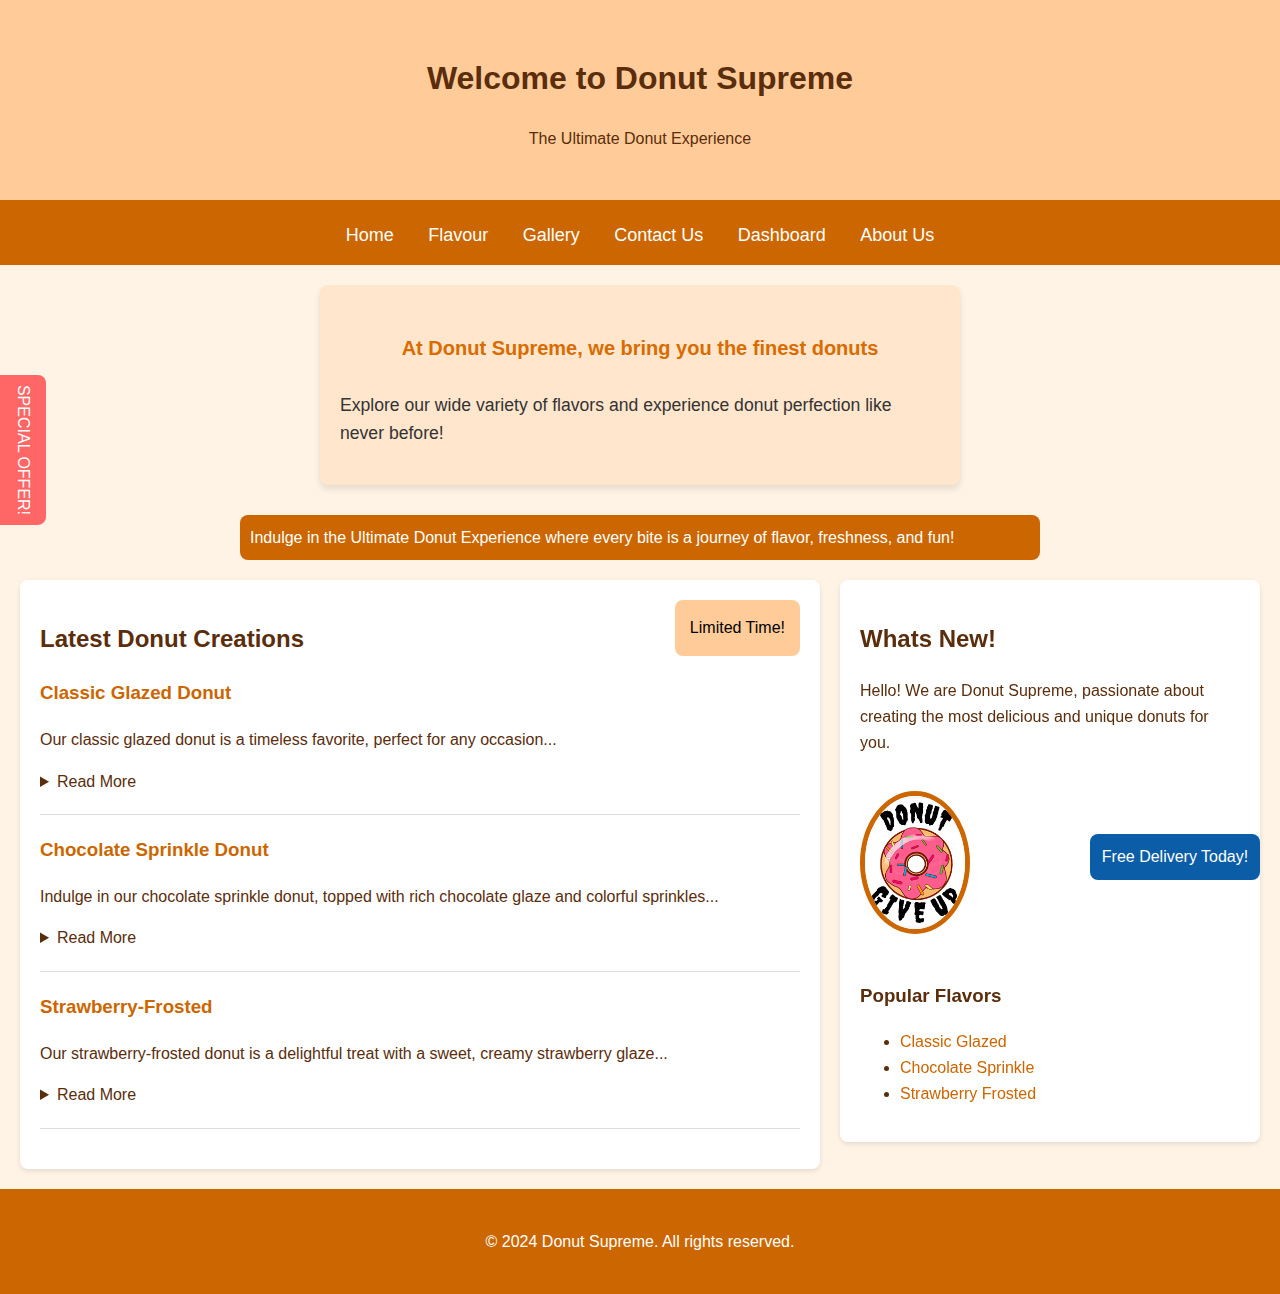
<file: index.html>
<!DOCTYPE html>
<html lang="en">
<head>
    <meta charset="UTF-8">
    <meta name="viewport" content="width=device-width, initial-scale=1.0">
    <title>Donut Supreme - The Ultimate Donut</title>
    <script>

        document.addEventListener("DOMContentLoaded", function () {
    
         alert("Welcome to my website!");
    
        });
    
       </script>
    <link rel="stylesheet" href="style.css">
</head>
<body>

    <header>
        <h1>Welcome to Donut Supreme</h1>
        <p>The Ultimate Donut Experience</p>
    </header>

    <nav>
        <a href="index.html">Home</a>
        <a href="Flavour.html">Flavour</a>
        <a href="Gallery.html">Gallery</a>
        <a href="Contact Us.html">Contact Us</a>
        <a href="Dashboard.html">Dashboard</a>
        <a href="About Us.html">About Us</a>
    </nav>

    <div class="container"> 
        <div class="static-content">
            <h4>At Donut Supreme, we bring you the finest donuts</h4>
            <p>Explore our wide variety of flavors and experience donut perfection like never before!</p>
        </div>
        <div class="relative-box">Indulge in the Ultimate Donut Experience where every bite is a journey of flavor, freshness, and fun!</div>
    </div>

    <main>
        <section>
            <h2>Latest Donut Creations</h2>

            <article>
                <h3>Classic Glazed Donut</h3>
                <p>Our classic glazed donut is a timeless favorite, perfect for any occasion...</p>
                <details>
                    <summary>Read More</summary>
                    <p><img src="images/classic-glazed.png" alt="Classic Glazed Donut" class="donut-image"></p>
                </details>
            </article>

            <article>
                <h3>Chocolate Sprinkle Donut</h3>
                <p>Indulge in our chocolate sprinkle donut, topped with rich chocolate glaze and colorful sprinkles...</p>
                <details>
                    <summary>Read More</summary>
                    <p><img src="images/chocolate-sprinkle.png" alt="Chocolate Sprinkle Donut" class="donut-image"></p>
                </details>
            </article>

            <article>
                <h3>Strawberry-Frosted</h3>
                <p>Our strawberry-frosted donut is a delightful treat with a sweet, creamy strawberry glaze...</p>
                <details>
                    <summary>Read More</summary>
                    <p><img src="images/Strawberry-Frosted.png" alt="Chocolate Sprinkle Donut" class="donut-image"></p>
                </details>
            </article>

            <div class="absolute-box">Limited Time!</div>
        </section>

        <aside>
            <h2>Whats New!</h2>
            <p>Hello! We are Donut Supreme, passionate about creating the most delicious and unique donuts for you.</p>
            <img src="images/donut-give-up.jpg" alt="Donut Give Up" class="donut-image" style="width: 100px;">

            <h3>Popular Flavors</h3>
            <ul>
                <li><a href="Menu.html">Classic Glazed</a></li>
                <li><a href="Menu.html">Chocolate Sprinkle</a></li>
                <li><a href="Menu.html">Strawberry Frosted</a></li>
            </ul>
        </aside>
    </main>

    <div class="fixed-box">Free Delivery Today!</div>
    <div class="special-offer">SPECIAL OFFER!</div>

    <footer>
        <p>&copy; 2024 Donut Supreme. All rights reserved.</p>
    </footer>

</body>
</html>
</file>
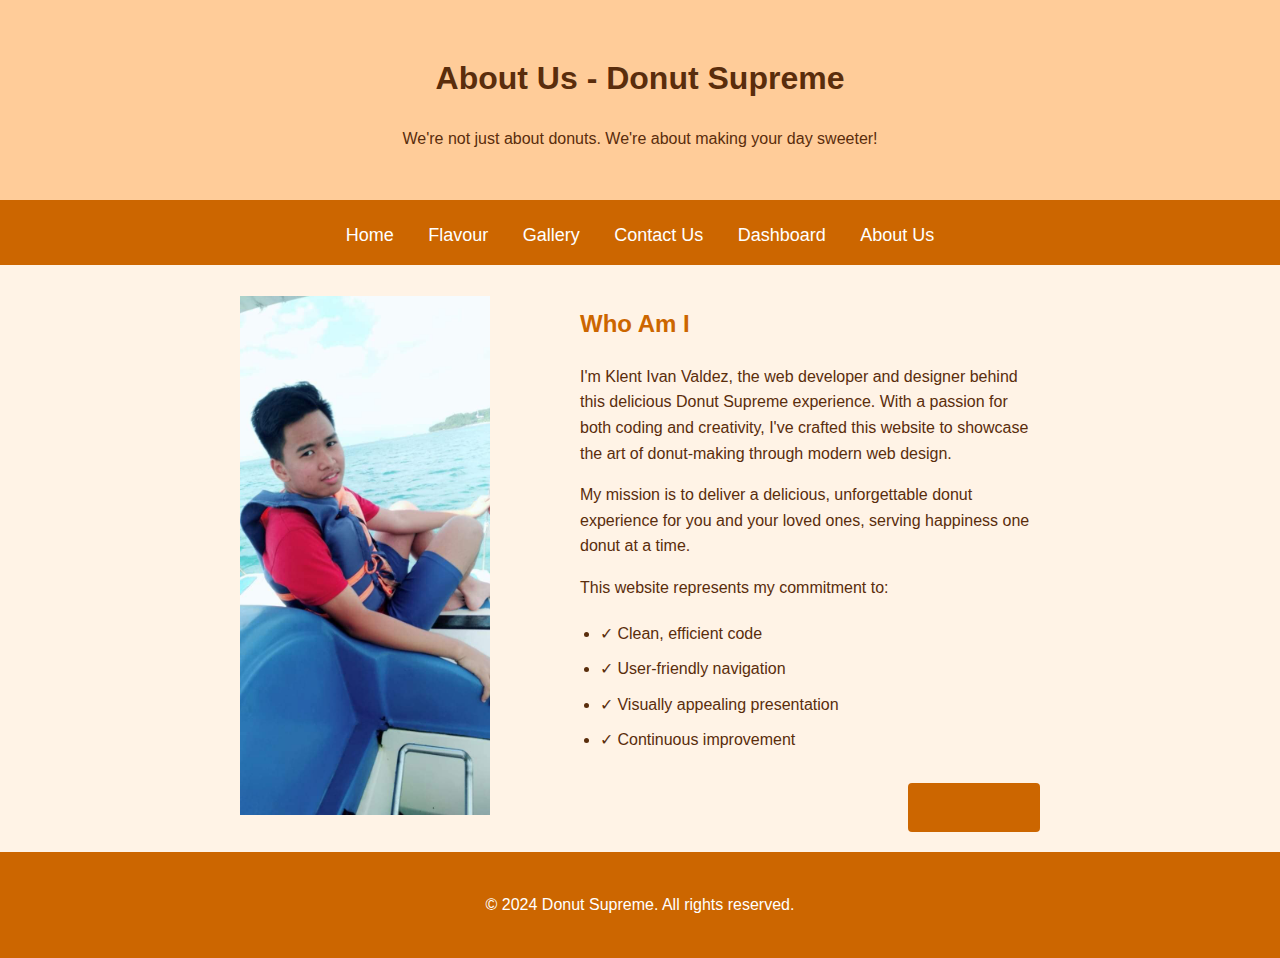
<file: About Us.html>
<!DOCTYPE html>
<html lang="en">
<head>
    <meta charset="UTF-8">
    <meta name="viewport" content="width=device-width, initial-scale=1.0">
    <title>About Us - Donut Supreme</title>
    <link rel="stylesheet" href="style.css">
</head>
<body>
    <header>
        <h1>About Us - Donut Supreme</h1>
        <p>We're not just about donuts. We're about making your day sweeter!</p>
    </header>

    <nav>
        <a href="index.html">Home</a>
        <a href="Flavour.html">Flavour</a>
        <a href="Gallery.html">Gallery</a>
        <a href="Contact Us.html">Contact Us</a>
        <a href="Dashboard.html">Dashboard</a>
        <a href="About Us.html">About Us</a>
    </nav>

    <div class="container">
        <div class="about-container">
            <div class="about-content">
                <div class="about-image">
                    <img src="images/Who-Am-I.jpg" alt="Who Am I" class="Who-Am-I"style="width: 250px; height: auto;">
                </div>
                <div class="about-text">
                    <h2>Who Am I</h2>
                    <p>I'm Klent Ivan Valdez, the web developer and designer behind this delicious Donut Supreme experience. With a passion for both coding and creativity, I've crafted this website to showcase the art of donut-making through modern web design.</p>
                    <p>My mission is to deliver a delicious, unforgettable donut experience for you and your loved ones, serving happiness one donut at a time.</p>
                    <p>This website represents my commitment to:</p>
                    <ul>
                        <li>✓ Clean, efficient code</li>
                        <li>✓ User-friendly navigation</li>
                        <li>✓ Visually appealing presentation</li>
                        <li>✓ Continuous improvement</li>
                    </ul>
                    <div class="lets-talk-btn">
                        <a href="Contact Us.html" class="btn">Let's Talk</a>
                    </div>
                </div>
            </div>
        </div>
    </div>

    <footer>
        <p>&copy; 2024 Donut Supreme. All rights reserved.</p>
    </footer>
</body>
</html>
</file>
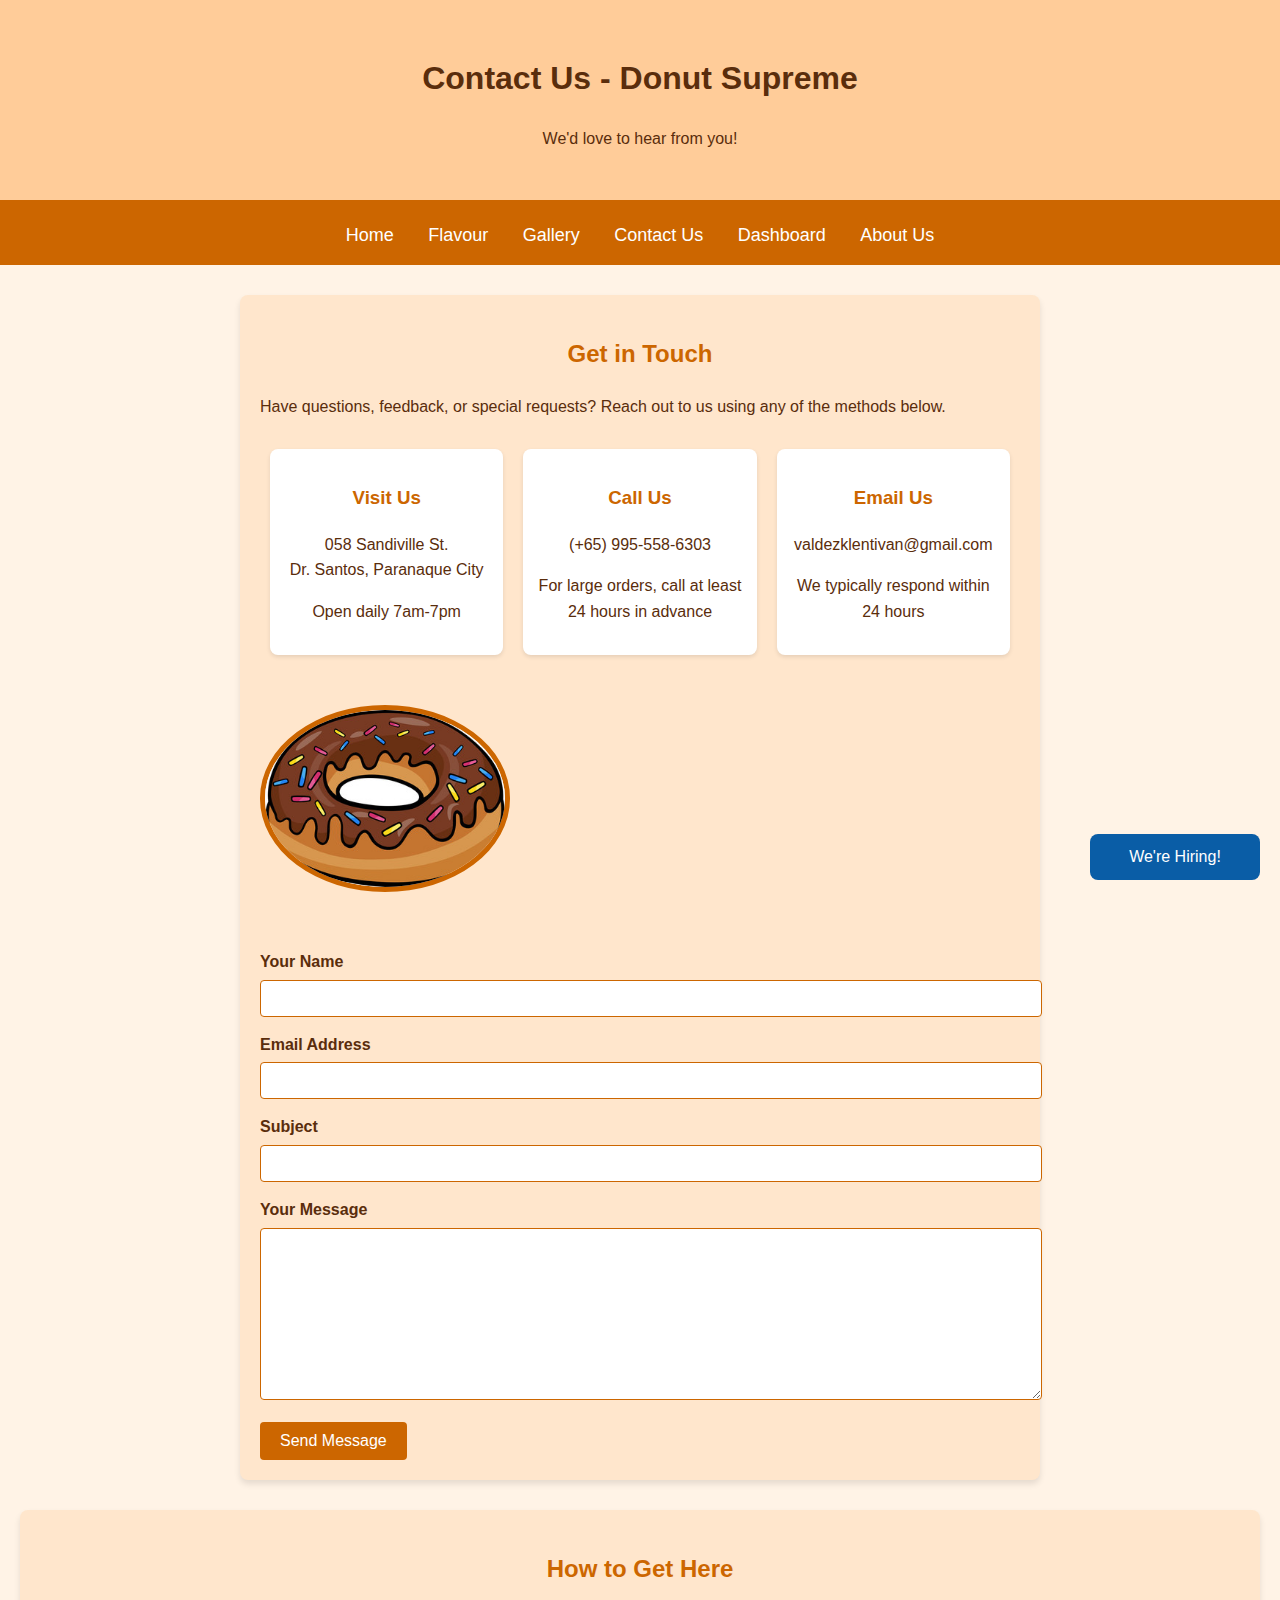
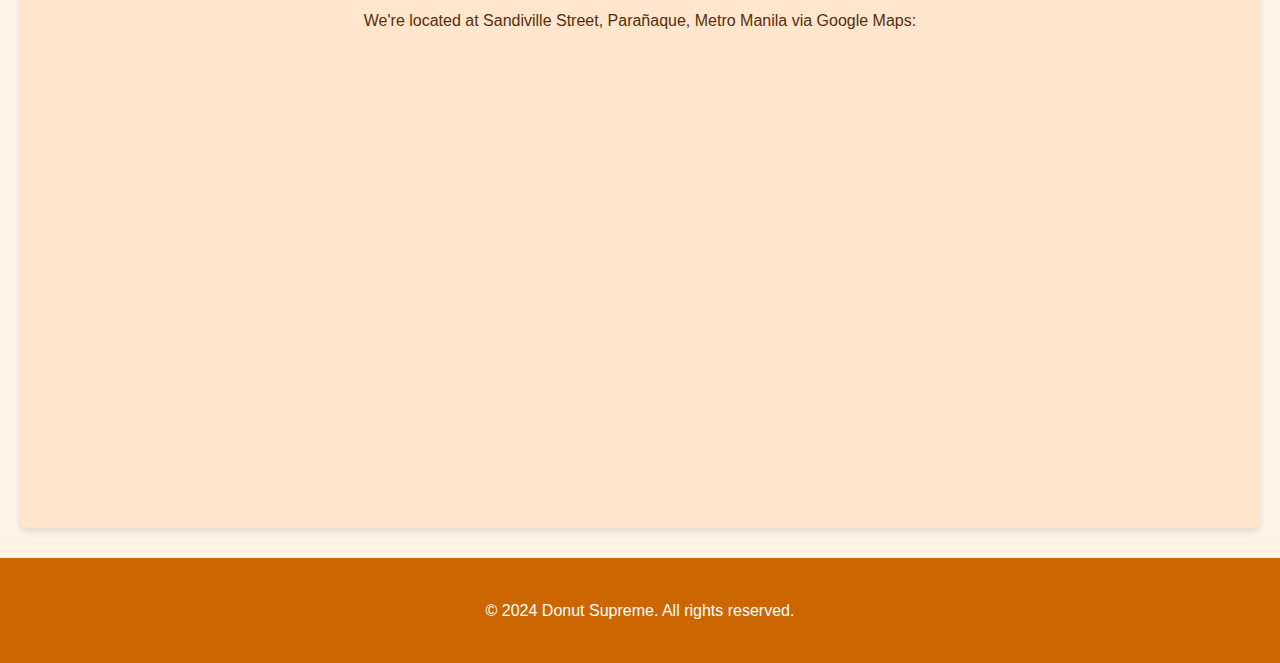
<file: Contact Us.html>
<!DOCTYPE html>
<html lang="en">
<head>
    <meta charset="UTF-8">
    <meta name="viewport" content="width=device-width, initial-scale=1.0">
    <title>Contact Us - Donut Supreme</title>
    <link rel="stylesheet" href="style.css">
</head>
<body>
    <header>
        <h1>Contact Us - Donut Supreme</h1>
        <p>We'd love to hear from you!</p>
    </header>

    <nav>
        <a href="index.html">Home</a>
        <a href="Flavour.html">Flavour</a>
        <a href="Gallery.html">Gallery</a>
        <a href="Contact Us.html">Contact Us</a>
        <a href="Dashboard.html">Dashboard</a>
        <a href="About Us.html">About Us</a>
    </nav>

    <div class="container">
        <div class="contact-container">
            <h2>Get in Touch</h2>
            <p>Have questions, feedback, or special requests? Reach out to us using any of the methods below.</p>
            
            <div class="contact-info">
                <div class="contact-method">
                    <h3>Visit Us</h3>
                    <p>058 Sandiville St.<br>Dr. Santos, Paranaque City</p>
                    <p>Open daily 7am-7pm</p>
                </div>
                
                <div class="contact-method">
                    <h3>Call Us</h3>
                    <p>(+65) 995-558-6303</p>
                    <p>For large orders, call at least 24 hours in advance</p>
                </div>
                
                <div class="contact-method">
                    <h3>Email Us</h3>
                    <p>valdezklentivan@gmail.com</p>
                    <p>We typically respond within 24 hours</p>
                </div>
            </div>
            
            <img src="images/donut-image.jpg" alt="Contact Donut" class="donut-image">
            
            <div class="contact-form">
                <form>
                    <div class="form-group">
                        <label for="name">Your Name</label>
                        <input type="text" id="name" name="name" required>
                    </div>
                    
                    <div class="form-group">
                        <label for="email">Email Address</label>
                        <input type="email" id="email" name="email" required>
                    </div>
                    
                    <div class="form-group">
                        <label for="subject">Subject</label>
                        <input type="text" id="subject" name="subject" required>
                    </div>
                    
                    <div class="form-group">
                        <label for="message">Your Message</label>
                        <textarea id="message" name="message" required></textarea>
                    </div>
                    
                    <button type="submit" class="submit-btn">Send Message</button>
                </form>
            </div>
        </div>
    </div>

    <!-- Added Map Container -->
    <div class="map-container">
        <h2>How to Get Here</h2>
        <p>We're located at Sandiville Street, Parañaque, Metro Manila via Google Maps:</p>
        <iframe src="https://www.google.com/maps/embed?pb=!1m18!1m12!1m3!1d3863.920908578303!2d120.9761792!3d14.5850368!2m3!1f0!2f0!3f0!3m2!1i1024!2i768!4f13.1!3m3!1m2!1s0x3397ce6f585609fb%3A0x89bad9bb3cacd7c1!2sSandiville%20Street%2C%20Para%C3%B1aque%2C%20Metro%20Manila!5e0!3m2!1sen!2sph!4v1715250000000!5m2!1sen!2sph" 
                width="100%" 
                height="450" 
                style="border:0;" 
                allowfullscreen="" 
                loading="lazy" 
                referrerpolicy="no-referrer-when-downgrade">
        </iframe>
    </div>
    <div class="fixed-box">We're Hiring!</div>

    <footer>
        <p>&copy; 2024 Donut Supreme. All rights reserved.</p>
    </footer>
</body>
</html>
</file>
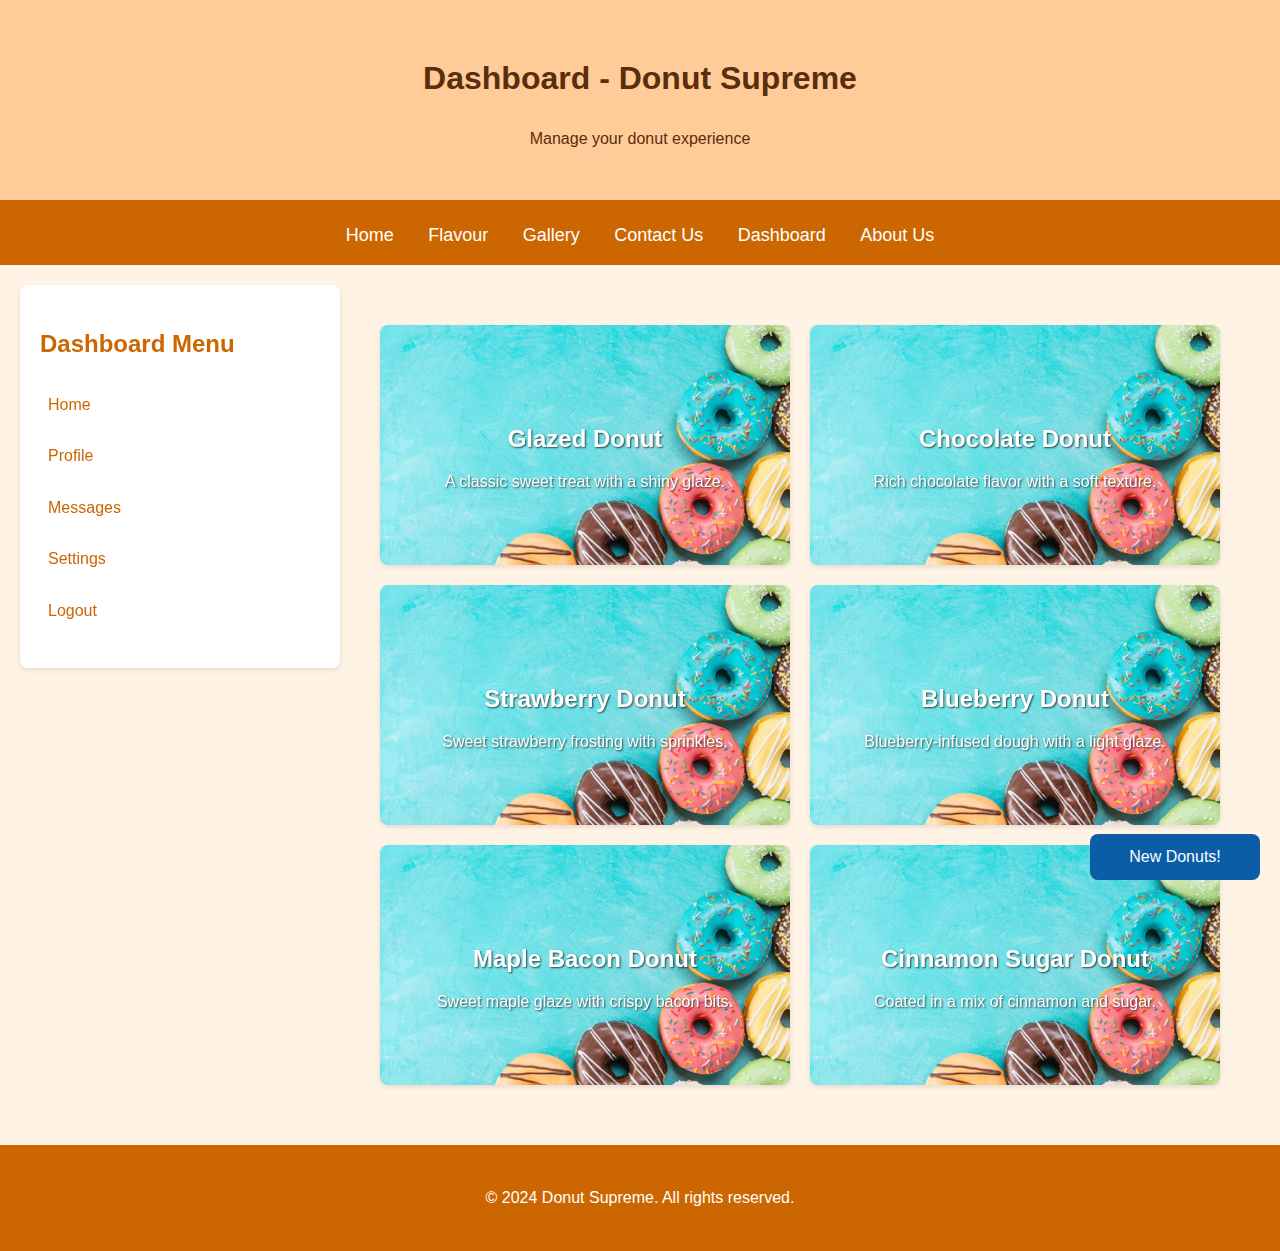
<file: Dashboard.html>
<!DOCTYPE html>
<html lang="en">
<head>
    <meta charset="UTF-8">
    <meta name="viewport" content="width=device-width, initial-scale=1.0">
    <title>Dashboard - Donut Supreme</title>
    <link rel="stylesheet" href="style.css">
</head>
<body>
    <header>
        <h1>Dashboard - Donut Supreme</h1>
        <p>Manage your donut experience</p>
    </header>

    <nav>
        <a href="index.html">Home</a>
        <a href="Flavour.html">Flavour</a>
        <a href="Gallery.html">Gallery</a>
        <a href="Contact Us.html">Contact Us</a>
        <a href="Dashboard.html">Dashboard</a>
        <a href="About Us.html">About Us</a>
    </nav>

    <div class="dashboard-container">
        <aside id="dashboard-sidebar">
            <h2>Dashboard Menu</h2>
            <ul>
                <li><a href="Home.html">Home</a></li>
                <li><a href="profile.html">Profile</a></li>
                <li><a href="messages.html">Messages</a></li>
                <li><a href="settings.html">Settings</a></li>
                <li><a href="logout.html">Logout</a></li>
            </ul>
        </aside>
        <main class="dashboard-content">
            <div class="dashboard-box">
                <h3>Glazed Donut</h3>
                <p>A classic sweet treat with a shiny glaze.</p>
            </div>
            <div class="dashboard-box">
                <h3>Chocolate Donut</h3>
                <p>Rich chocolate flavor with a soft texture.</p>
            </div>
            <div class="dashboard-box">
                <h3>Strawberry Donut</h3>
                <p>Sweet strawberry frosting with sprinkles.</p>
            </div>
            <div class="dashboard-box">
                <h3>Blueberry Donut</h3>
                <p>Blueberry-infused dough with a light glaze.</p>
            </div>
            <div class="dashboard-box">
                <h3>Maple Bacon Donut</h3>
                <p>Sweet maple glaze with crispy bacon bits.</p>
            </div>
            <div class="dashboard-box">
                <h3>Cinnamon Sugar Donut</h3>
                <p>Coated in a mix of cinnamon and sugar.</p>
            </div>
        </main>
    </div>

    <div class="fixed-box">New Donuts!</div>

    <footer>
        <p>&copy; 2024 Donut Supreme. All rights reserved.</p>
    </footer>
</body>
</html>
</file>
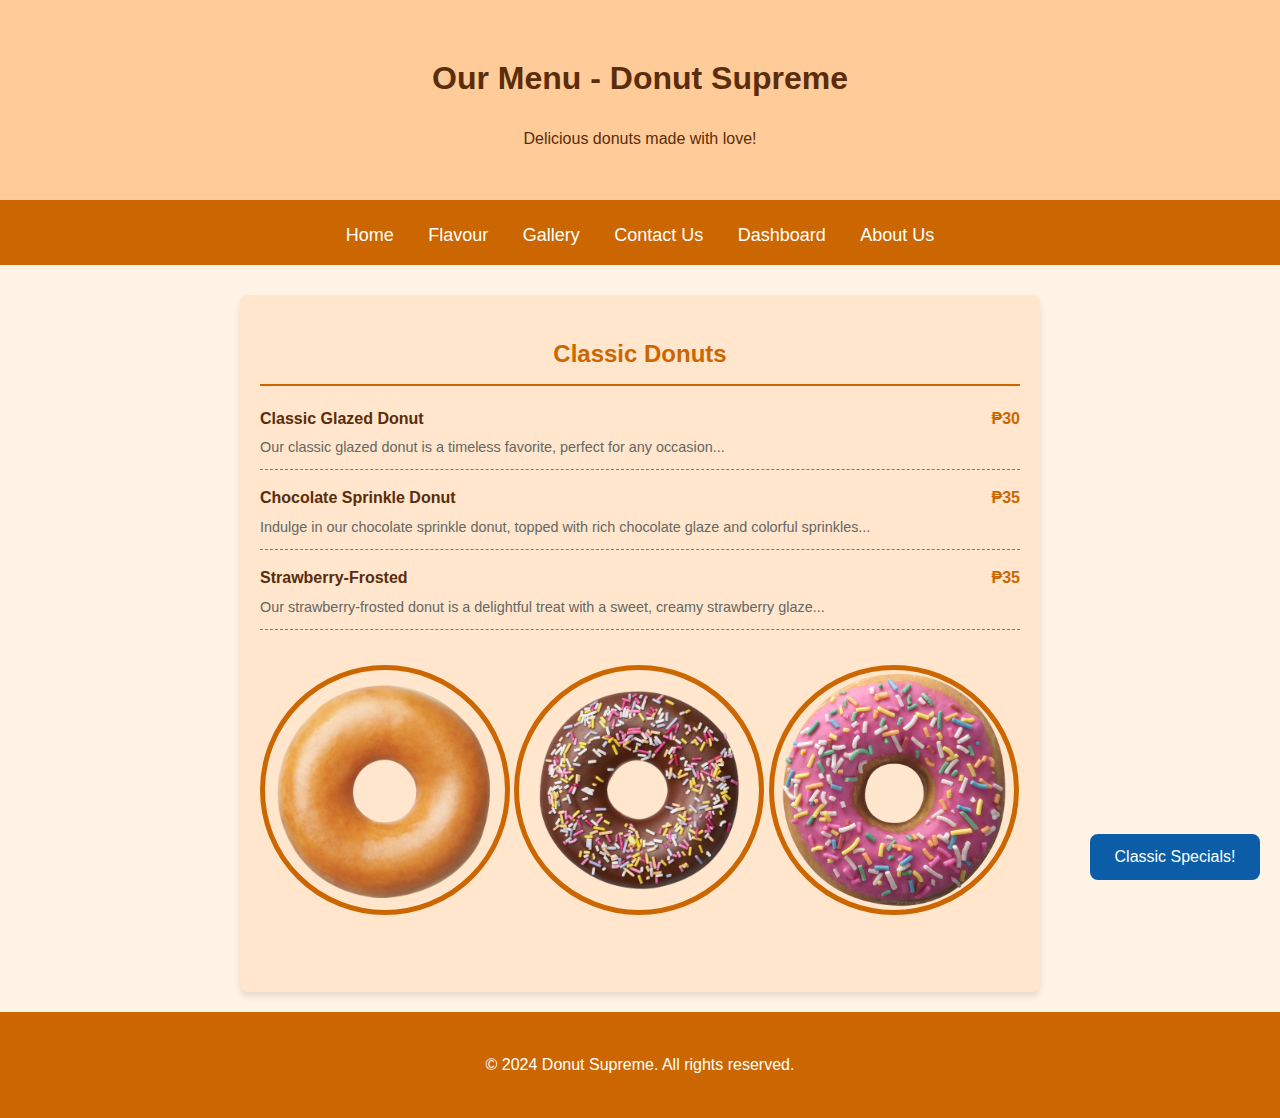
<file: Flavour.html>
<!DOCTYPE html>
<html lang="en">
<head>
    <meta charset="UTF-8">
    <meta name="viewport" content="width=device-width, initial-scale=1.0">
    <title>Menu - Donut Supreme</title>
    <link rel="stylesheet" href="style.css">
</head>
<body>
    <header>
        <h1>Our Menu - Donut Supreme</h1>
        <p>Delicious donuts made with love!</p>
    </header>

    <nav>
        <a href="index.html">Home</a>
        <a href="Flavour.html">Flavour</a>
        <a href="Gallery.html">Gallery</a>
        <a href="Contact Us.html">Contact Us</a>
        <a href="Dashboard.html">Dashboard</a>
        <a href="About Us.html">About Us</a>
    </nav>

    <div class="container">
        <div class="menu-container">
            <h2>Classic Donuts</h2>
            <div class="menu-category">
                <div class="menu-item">
                    <div>
                        <div class="item-name">Classic Glazed Donut</div>
                        <div class="item-description">Our classic glazed donut is a timeless favorite, perfect for any occasion...</div>
                    </div>
                    <div class="item-price">₱30</div>
                </div>
                <div class="menu-item">
                    <div>
                        <div class="item-name">Chocolate Sprinkle Donut</div>
                        <div class="item-description">Indulge in our chocolate sprinkle donut, topped with rich chocolate glaze and colorful sprinkles...</div>
                    </div>
                    <div class="item-price">₱35</div>
                </div>
                <div class="menu-item">
                    <div>
                        <div class="item-name">Strawberry-Frosted</div>
                        <div class="item-description">Our strawberry-frosted donut is a delightful treat with a sweet, creamy strawberry glaze...</div>
                    </div>
                    <div class="item-price">₱35</div>
                </div>
                <img src="images/classic-glazed.png" alt="Classic Donuts" class="donut-image">
                <img src="images/chocolate-sprinkle.png" alt="Classic Donuts" class="donut-image">
                <img src="images/Strawberry-Frosted.png" alt="Classic Donuts" class="donut-image">
            </div>
        </div>
    </div>

    <div class="fixed-box">Classic Specials!</div>

    <footer>
        <p>&copy; 2024 Donut Supreme. All rights reserved.</p>
    </footer>
</body>
</html>
</file>
<file: style.css>
/* Base Styles */
body {
    font-family: 'Comic Sans MS', cursive, sans-serif;
    line-height: 1.6;
    margin: 0;
    padding: 0;
    background-color: #fff3e6;
    color: #5a2d0c;
}

.container {
    width: 90%;
    max-width: 800px;
    margin: 20px auto;
}

/* Header Styles */
header {
    background: #ffcc99;
    color: #5a2d0c;
    padding: 2rem;
    text-align: center;
    border-bottom: 5px solid #cc6600;
}

/* Navigation Styles */
nav {
    background: #cc6600;
    padding: 1rem;
    text-align: center;
    position: sticky;
    top: 0;
    z-index: 40;
}

nav a {
    color: white;
    margin: 0 15px;
    text-decoration: none;
    font-size: 18px;
    transition: all 0.3s ease;
    position: relative;
}

nav a:link {
    color: white;
    transform: translateY(-3px);
}

nav a:hover {
    color: black;
    transform: translateY(-3px);
}

nav a:visited {
    color: pink;
}

a:active {
    background-color: darkorange;
    padding: 5px;
    border-radius: 8px;
}

/* Link Pseudo-classes */
a:link {
    color: #cc6600;
    text-decoration: none;
}

a:visited {
    color: #8a5a44;
}

a:hover {
    color: #ffcc99;
}

a:active {
    color: #d86c00;
}

/* Common Components */
.static-content {
    position: static;
    background-color: #ffe6cc;
    padding: 20px;
    border-radius: 8px;
    box-shadow: 0px 4px 6px rgba(0, 0, 0, 0.1);
    max-width: 600px;
    margin: 0 auto;
}

.static-content h4 {
    text-align: center;
    font-size: 20px;
    color: #d86c00;
}

.static-content p {
    font-size: 1.1rem;
    color: #333;
    line-height: 1.6;
}

.relative-box, .absolute-box {
    background: #cc6600;
    padding: 10px;
    color: white;
    border-radius: 8px;
}

.relative-box {
    position: relative;
    top: 20px;
    margin-top: 10px;
    margin-bottom: 40px;
}

.absolute-box {
    position: absolute;
    top: 20px;
    right: 20px;
    background: #ffcc99;
    color: black;
    z-index: 10;
    padding: 15px;
    margin-left: 20px auto;
    border-radius: 8px;
    animation: pulse 1.5s infinite;
}

.fixed-box {
    position: fixed;
    bottom: 20px;
    right: 20px;
    background: #0A5Da6;
    padding: 10px;
    color: white;
    width: 150px;
    text-align: center;
    border-radius: 8px;
    z-index: 100;
    animation: pulse 1.5s infinite;
}

.sticky-box {
    position: sticky;
    top: 0;
    background: #cc6600;
    padding: 10px;
    color: white;
    z-index: 50;
}

@keyframes pulse {
    0% {
        transform: scale(1);
    }
    50% {
        transform: scale(1.05);
    }
    100% {
        transform: scale(1);
    }
}

/* Main Content Styles */
main {
    display: flex;
    flex-wrap: wrap;
    margin: 20px;
    position: relative;
    margin-top: 20px;
}

section {
    flex: 2;
    padding: 20px;
    background: white;
    margin-right: 20px;
    border-radius: 8px;
    box-shadow: 0 2px 5px rgba(0, 0, 0, 0.1);
    position: relative;
}

aside {
    flex: 1;
    padding: 20px;
    background: white;
    border-radius: 8px;
    box-shadow: 0 2px 5px rgba(0, 0, 0, 0.1);
    position: sticky;
    top: 80px;
    align-self: flex-start;
}

/* Article Styles */
article {
    padding-bottom: 20px;
    border-bottom: 1px solid #ddd;
    margin-bottom: 20px;
}

article h3 {
    color: #cc6600;
}

/* Footer Styles */
footer {
    background: #cc6600;
    color: white;
    text-align: center;
    padding: 1.5rem;
    margin-top: 20px;
}

/* Image Styles */
.donut-image {
    width: 100%;
    max-width: 240px;
    height: auto;
    border-radius: 50%;
    border: 5px solid #cc6600;
    margin: 20px 0;
}

/* Menu Page Specific Styles */
.menu-container {
    padding: 20px;
    background-color: #ffe6cc;
    border-radius: 8px;
    box-shadow: 0 4px 6px rgba(0, 0, 0, 0.1);
    margin-top: 30px;
}

.menu-container h2 {
    color: #cc6600;
    text-align: center;
    border-bottom: 2px solid #cc6600;
    padding-bottom: 10px;
}

.menu-category {
    margin-bottom: 30px;
}

.menu-item {
    display: flex;
    justify-content: space-between;
    margin: 15px 0;
    padding-bottom: 10px;
    border-bottom: 1px dashed #cc6600;
}

.item-name {
    font-weight: bold;
    color: #5a2d0c;
}

.item-price {
    color: #cc6600;
    font-weight: bold;
}

.item-description {
    font-size: 0.9rem;
    color: #666;
    margin-top: 5px;
    width: 100%;
}

/* About Us Page Specific Styles */
.about-content {
    display: flex;
    flex-wrap: wrap;
    gap: 40px;
    align-items: center;
}

.about-image {
    flex: 1;
    min-width: 300px;
}

.about-text {
    flex: 2;
    min-width: 300px;
}

.about-text h2 {
    color: #cc6600;
    margin-bottom: 20px;
}

.about-text p {
    margin-bottom: 15px;
    line-height: 1.6;
}

.about-text ul {
    margin: 20px 0;
    padding-left: 20px;
}

.about-text ul li {
    margin-bottom: 10px;
}

.lets-talk-btn {
    margin-top: 30px;
    text-align: right;
}

.btn {
    display: inline-block;
    background: #cc6600;
    color: white;
    padding: 12px 30px;
    border-radius: 4px;
    text-decoration: none;
    font-weight: bold;
    transition: all 0.3s ease;
    border: none;
    cursor: pointer;
    font-size: 16px;
}

.btn:hover {
    background: #a35200;
    transform: translateY(-2px);
    box-shadow: 0 4px 8px rgba(0, 0, 0, 0.1);
}

/* Responsive adjustments */
@media (max-width: 768px) {
    .about-content {
        flex-direction: column;
    }
    
    .about-image, 
    .about-text {
        flex: none;
        width: 100%;
    }
    
    .lets-talk-btn {
        text-align: center;
    }
}

/* Contact Us Page Specific Styles */
.contact-container {
    padding: 20px;
    background-color: #ffe6cc;
    border-radius: 8px;
    box-shadow: 0 4px 6px rgba(0, 0, 0, 0.1);
    margin-top: 30px;
}

.contact-container h2 {
    color: #cc6600;
    text-align: center;
}

.contact-info {
    display: flex;
    flex-wrap: wrap;
    justify-content: space-between;
    margin: 20px 0;
}

.contact-method {
    flex: 1;
    min-width: 200px;
    margin: 10px;
    padding: 15px;
    background: white;
    border-radius: 8px;
    box-shadow: 0 2px 4px rgba(0, 0, 0, 0.1);
    text-align: center;
}

.contact-method h3 {
    color: #cc6600;
}

.contact-form {
    margin-top: 30px;
}

.form-group {
    margin-bottom: 15px;
}

.form-group label {
    display: block;
    margin-bottom: 5px;
    font-weight: bold;
    color: #5a2d0c;
}

.form-group input,
.form-group textarea {
    width: 100%;
    padding: 10px;
    border: 1px solid #cc6600;
    border-radius: 4px;
    font-family: 'Comic Sans MS', cursive, sans-serif;
}

.form-group textarea {
    height: 150px;
}

.submit-btn {
    background: #cc6600;
    color: white;
    border: none;
    padding: 10px 20px;
    border-radius: 4px;
    cursor: pointer;
    font-size: 16px;
    transition: background 0.3s ease;
}

.submit-btn:hover {
    background: #a35200;
}

/* Map Container Styles */
.map-container {
    margin: 30px auto;
    padding: 20px;
    max-width: 1200px;
    text-align: center;
    background-color: #ffe6cc;
    border-radius: 8px;
    box-shadow: 0 4px 6px rgba(0, 0, 0, 0.1);
}

.map-container h2 {
    color: #cc6600;
    margin-bottom: 20px;
}

/* Dashboard Specific Styles */
.dashboard-container {
    display: flex;
    flex-wrap: wrap;
    margin: 20px;
    position: relative;
}

#dashboard-sidebar {
    flex: 1;
    padding: 20px;
    background: white;
    border-radius: 8px;
    box-shadow: 0 2px 5px rgba(0, 0, 0, 0.1);
    position: sticky;
    top: 80px;
    align-self: flex-start;
    min-width: 200px;
}

#dashboard-sidebar h2 {
    color: #cc6600;
}

#dashboard-sidebar ul {
    list-style-type: none;
    padding: 0;
}

#dashboard-sidebar ul li {
    margin: 10px 0;
}

#dashboard-sidebar ul li a {
    color: #cc6600;
    text-decoration: none;
    transition: color 0.3s ease;
    display: block;
    padding: 8px;
    border-radius: 4px;
}

#dashboard-sidebar ul li a:hover {
    color: #ffcc99;
    background-color: rgba(204, 102, 0, 0.1);
}

#dashboard-sidebar ul li a:visited {
    color: #8a5a44;
}

.dashboard-content {
    flex: 3;
    display: grid;
    grid-template-columns: repeat(auto-fill, minmax(300px, 1fr));
    gap: 20px;
    padding: 20px;
    margin-left: 20px;
}

.dashboard-box {
    background-color: white;
    border-radius: 8px;
    box-shadow: 0 2px 5px rgba(0, 0, 0, 0.1);
    padding: 20px;
    transition: transform 0.3s ease, box-shadow 0.3s ease;
    background-image: url('images/donut-background.jpg');
    background-size: cover;
    color: white;
    text-shadow: 1px 1px 2px rgba(0, 0, 0, 0.7);
    min-height: 200px;
    display: flex;
    flex-direction: column;
    justify-content: center;
    align-items: center;
    text-align: center;
}

.dashboard-box:hover {
    transform: translateY(-5px);
    box-shadow: 0 5px 15px rgba(0, 0, 0, 0.2);
}

.dashboard-box h3 {
    color: white;
    margin-bottom: 10px;
    font-size: 1.5rem;
}

.dashboard-box p {
    margin: 0;
    font-size: 1rem;
}

/* Gallery Page Styles */
.gallery-section {
    margin: 40px auto;
    max-width: 1200px;
    padding: 20px;
}

.gallery-section h2 {
    color: #cc6600;
    text-align: center;
    margin-bottom: 30px;
}

.gallery-grid {
    display: grid;
    grid-template-columns: repeat(4, 1fr);
    gap: 15px;
}

.gallery-item {
    border-radius: 8px;
    overflow: hidden;
    box-shadow: 0 3px 6px rgba(0, 0, 0, 0.1);
    transition: transform 0.3s ease;
    aspect-ratio: 1/1;
}

.gallery-item:hover {
    transform: scale(1.03);
}

.gallery-item img,
.gallery-item video {
    width: 100%;
    height: 100%;
    object-fit: cover;
    display: block;
}

.gallery-item video {
    background: #000;
}

/* Video specific styles */
.video-item video {
    cursor: pointer;
}

/* Responsive Gallery */
@media (max-width: 1024px) {
    .gallery-grid {
        grid-template-columns: repeat(2, 1fr);
    }
}

@media (max-width: 600px) {
    .gallery-grid {
        grid-template-columns: 1fr;
    }
    
    .gallery-item img,
    .gallery-item video {
        height: 250px;
    }
}

/* Dashboard Responsive Styles */
@media (max-width: 768px) {
    .dashboard-container {
        flex-direction: column;
    }

    #dashboard-sidebar {
        position: static;
        margin-bottom: 20px;
        width: 100%;
    }

    .dashboard-content {
        margin-left: 0;
        grid-template-columns: 1fr;
    }
}

/* Special Offer */
.special-offer {
    position: fixed;
    top: 50%;
    left: 0;
    transform: translateY(-50%);
    background: #ff6666;
    color: white;
    padding: 10px;
    writing-mode: vertical-rl;
    text-orientation: mixed;
    z-index: 30;
    border-top-right-radius: 8px;
    border-bottom-right-radius: 8px;
    cursor: pointer;
}

/* Responsive Styles */
@media (max-width: 768px) {
    main {
        flex-direction: column;
    }

    section {
        margin-right: 0;
        margin-bottom: 20px;
    }

    nav a {
        display: inline-block;
        margin: 10px;
    }

    .container {
        width: 95%;
    }

    .main-content {
        margin-left: 0;
        grid-template-columns: 1fr;
    }

    .contact-method {
        min-width: 100%;
    }
}

@media (max-width: 480px) {
    nav a {
        display: block;
        margin: 10px 0;
    }

    header {
        padding: 1rem;
    }

    .fixed-box {
        width: 120px;
        font-size: 14px;
    }
}
</file>
